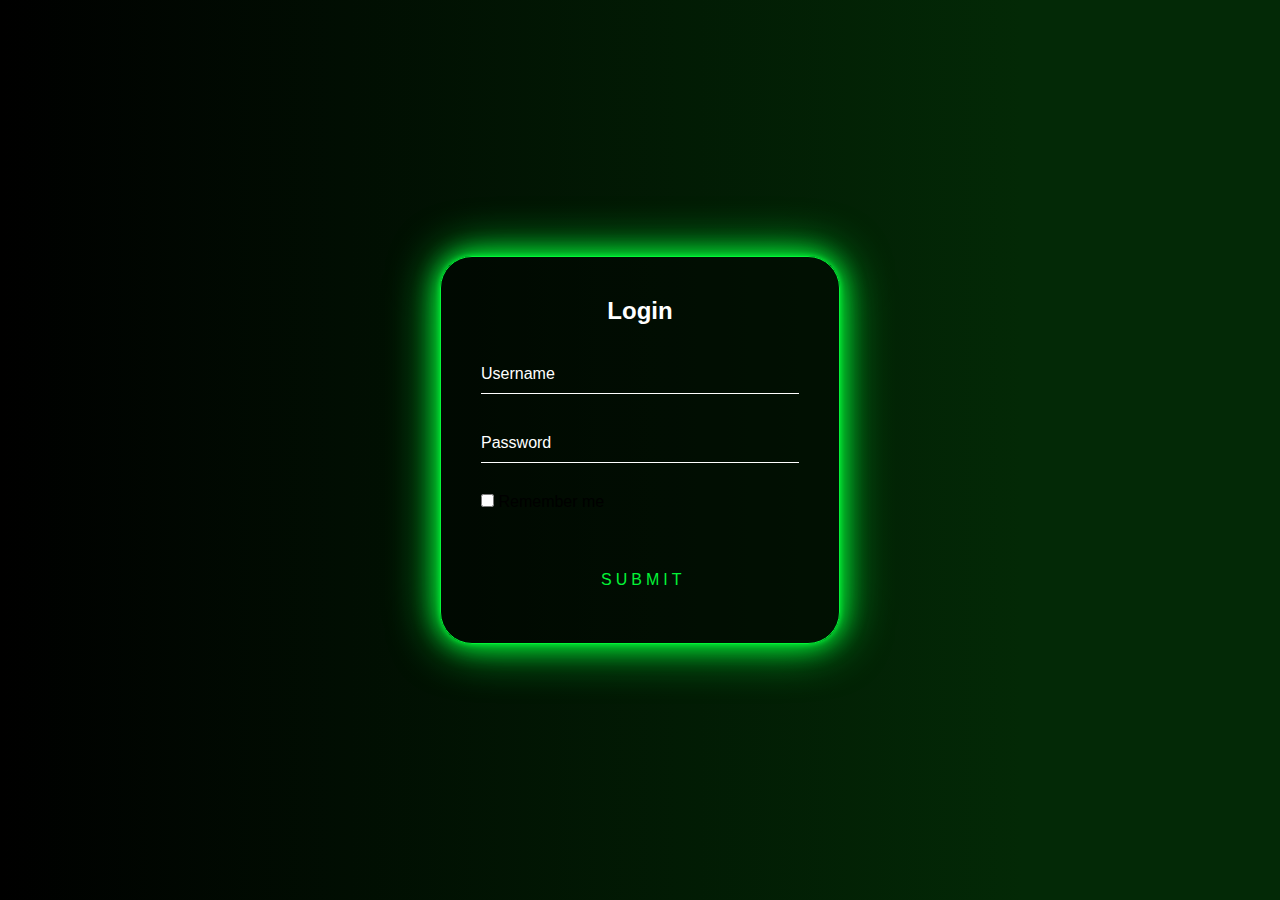
<file: Html,Css-Project/neon login page/index.html>
<!DOCTYPE html>
<html lang="en">
<head>
    <meta charset="UTF-8">
    <meta name="viewport" content="width=device-width, initial-scale=1.0">
    <title> Neon Login-Page</title>
    <link rel="stylesheet" href="style.css">
</head>
<body>
    <div class="login-box">
        <h2>Login</h2>
        <form action="submit">

            <div class="user-box">
                <input type="text" required>
                <label for="">Username</label>
            </div>

            <div class="user-box">
                <input type="password" required>
                <label for="">Password</label>
            </div>

            <div class="remeber">
                <input type="checkbox">
                Remember me
            </div>

            <a href="#">
                <span></span>
                <span></span>
                <span></span>
                <span></span>
                submit
            </a>
        </form>
    </div>
</body>
</html>
</file>
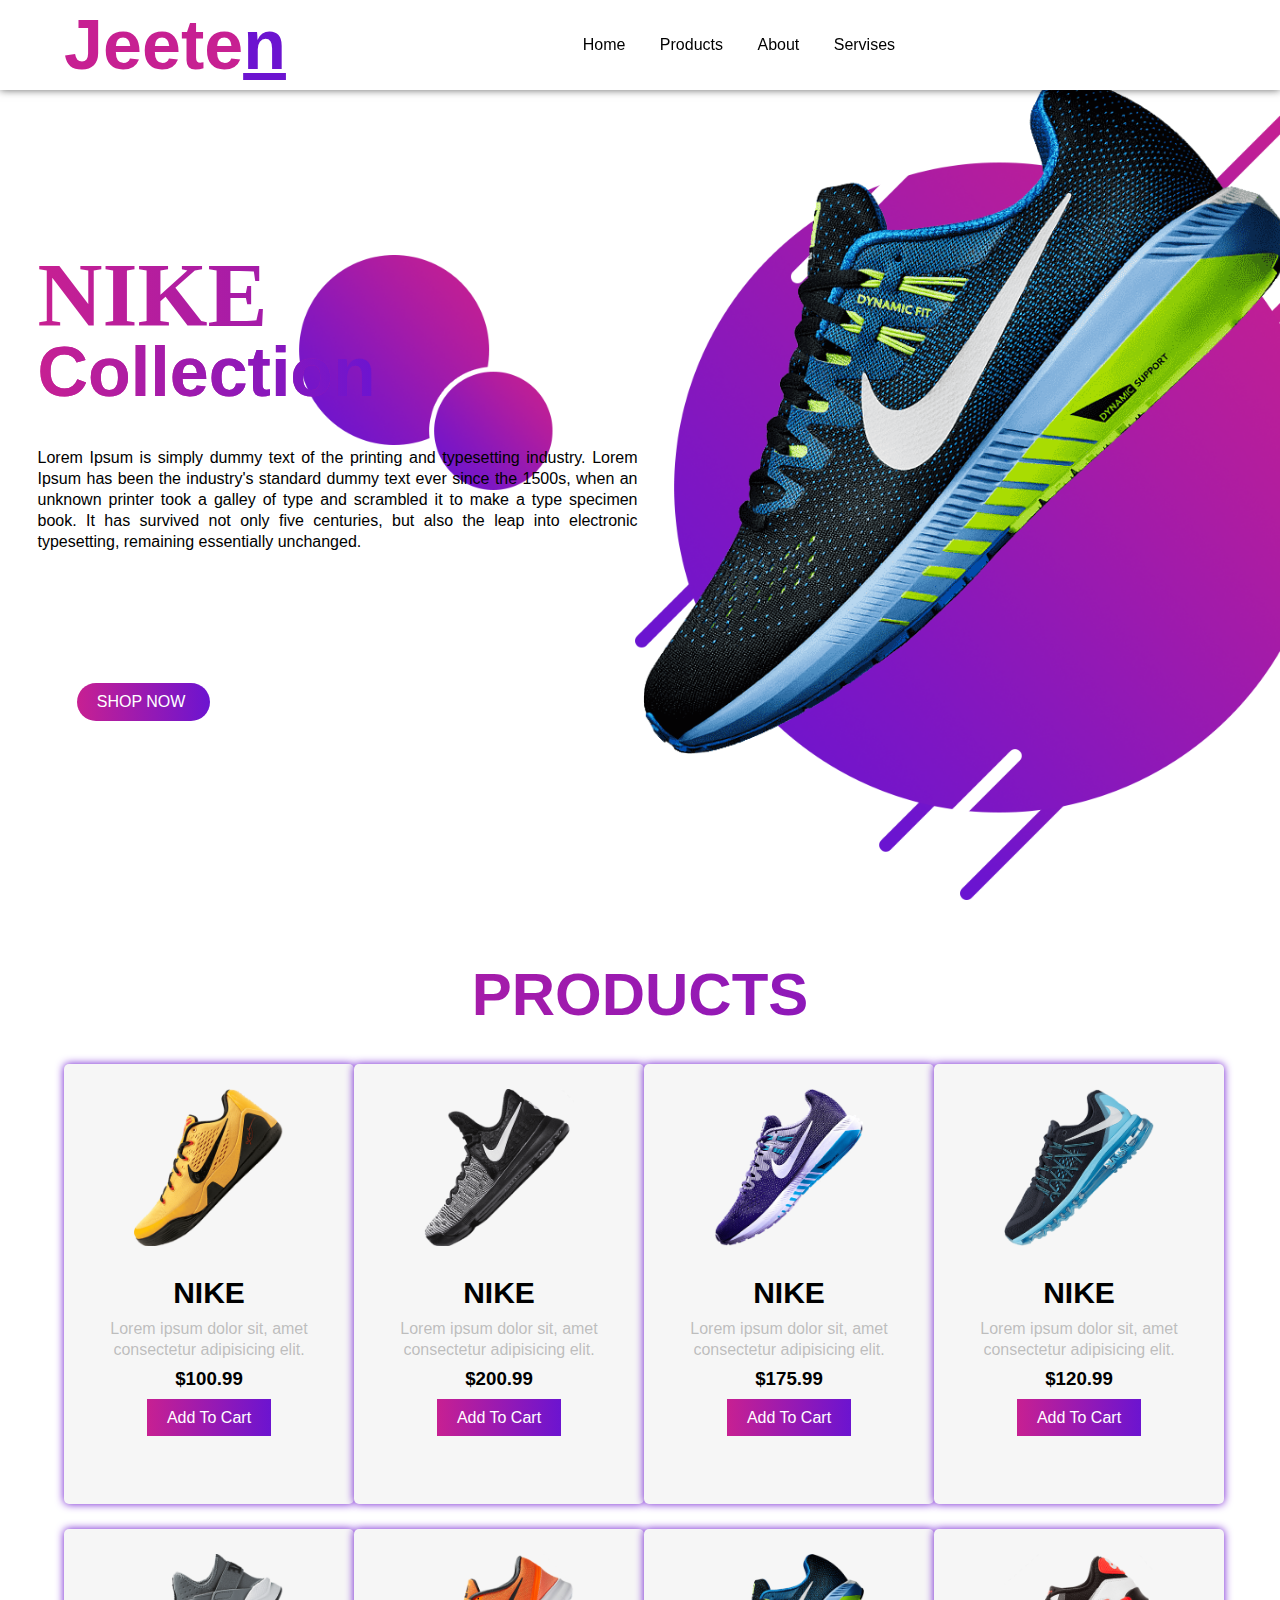
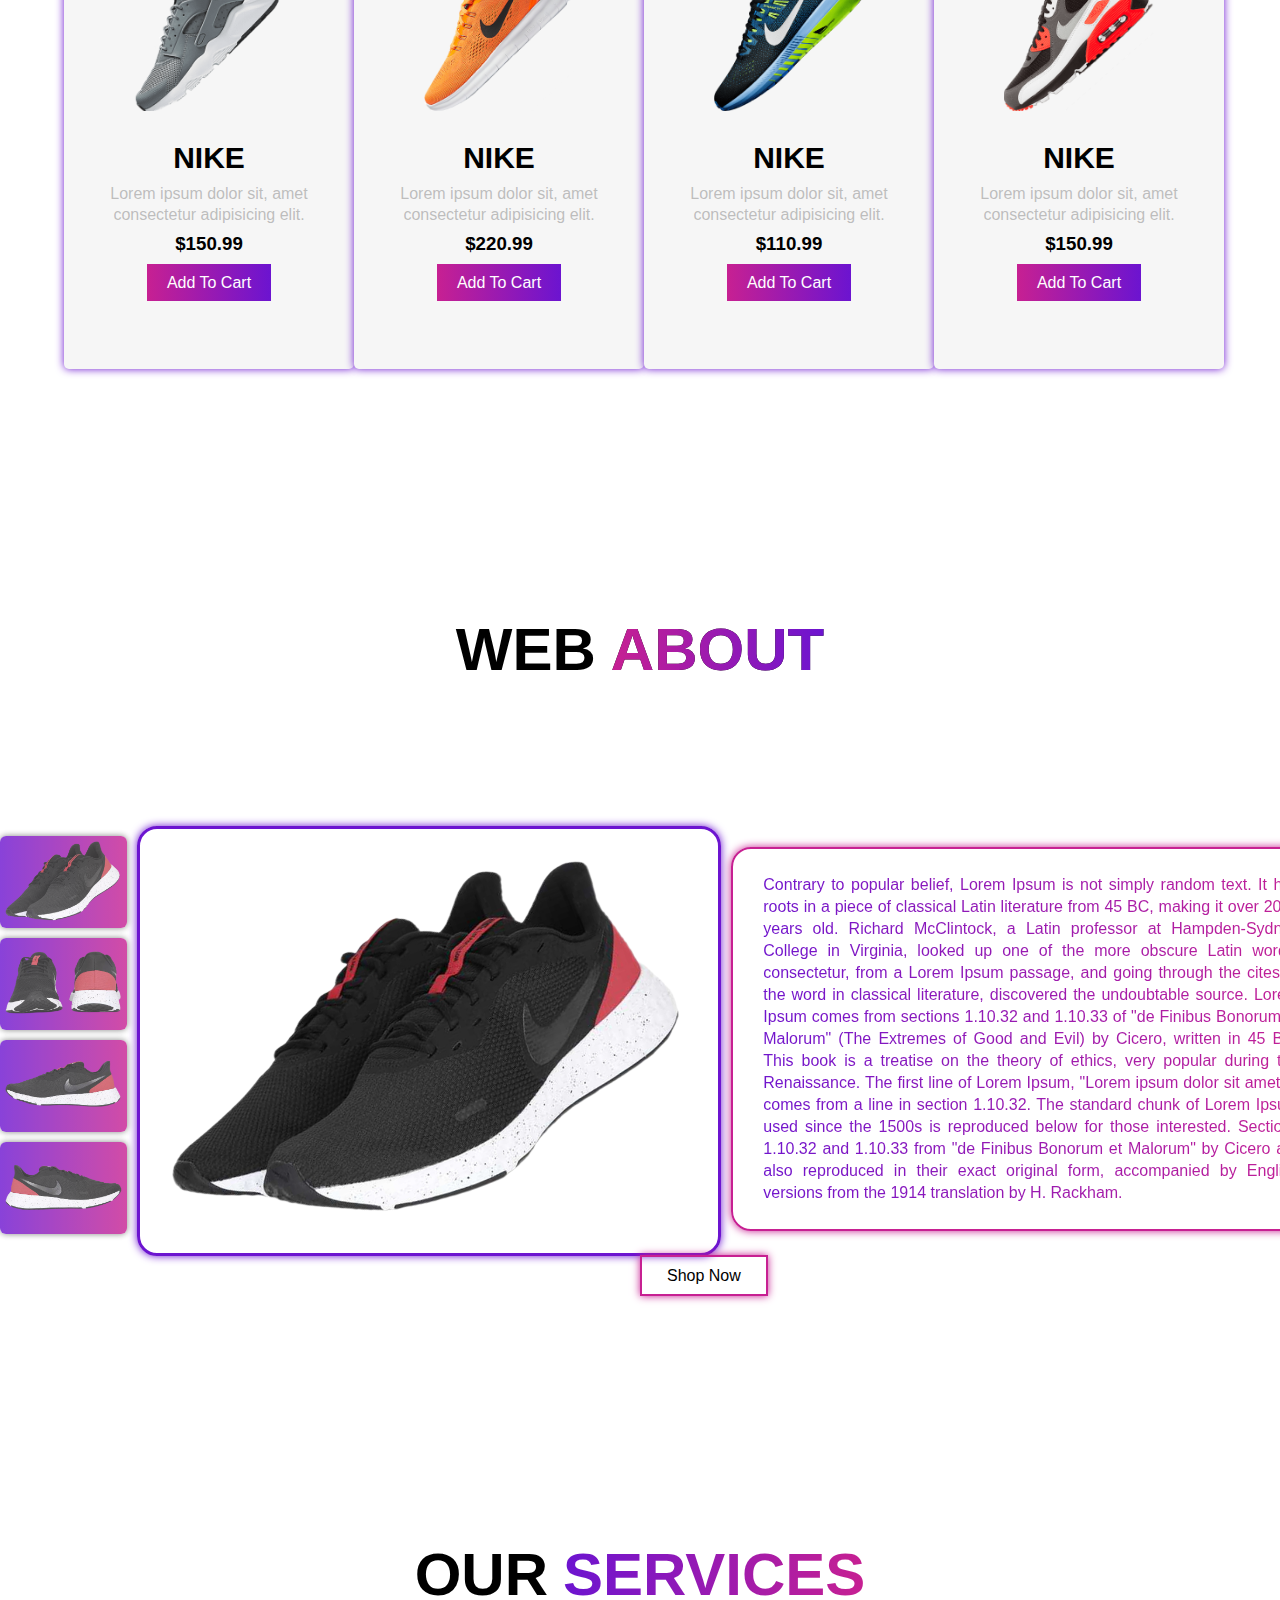
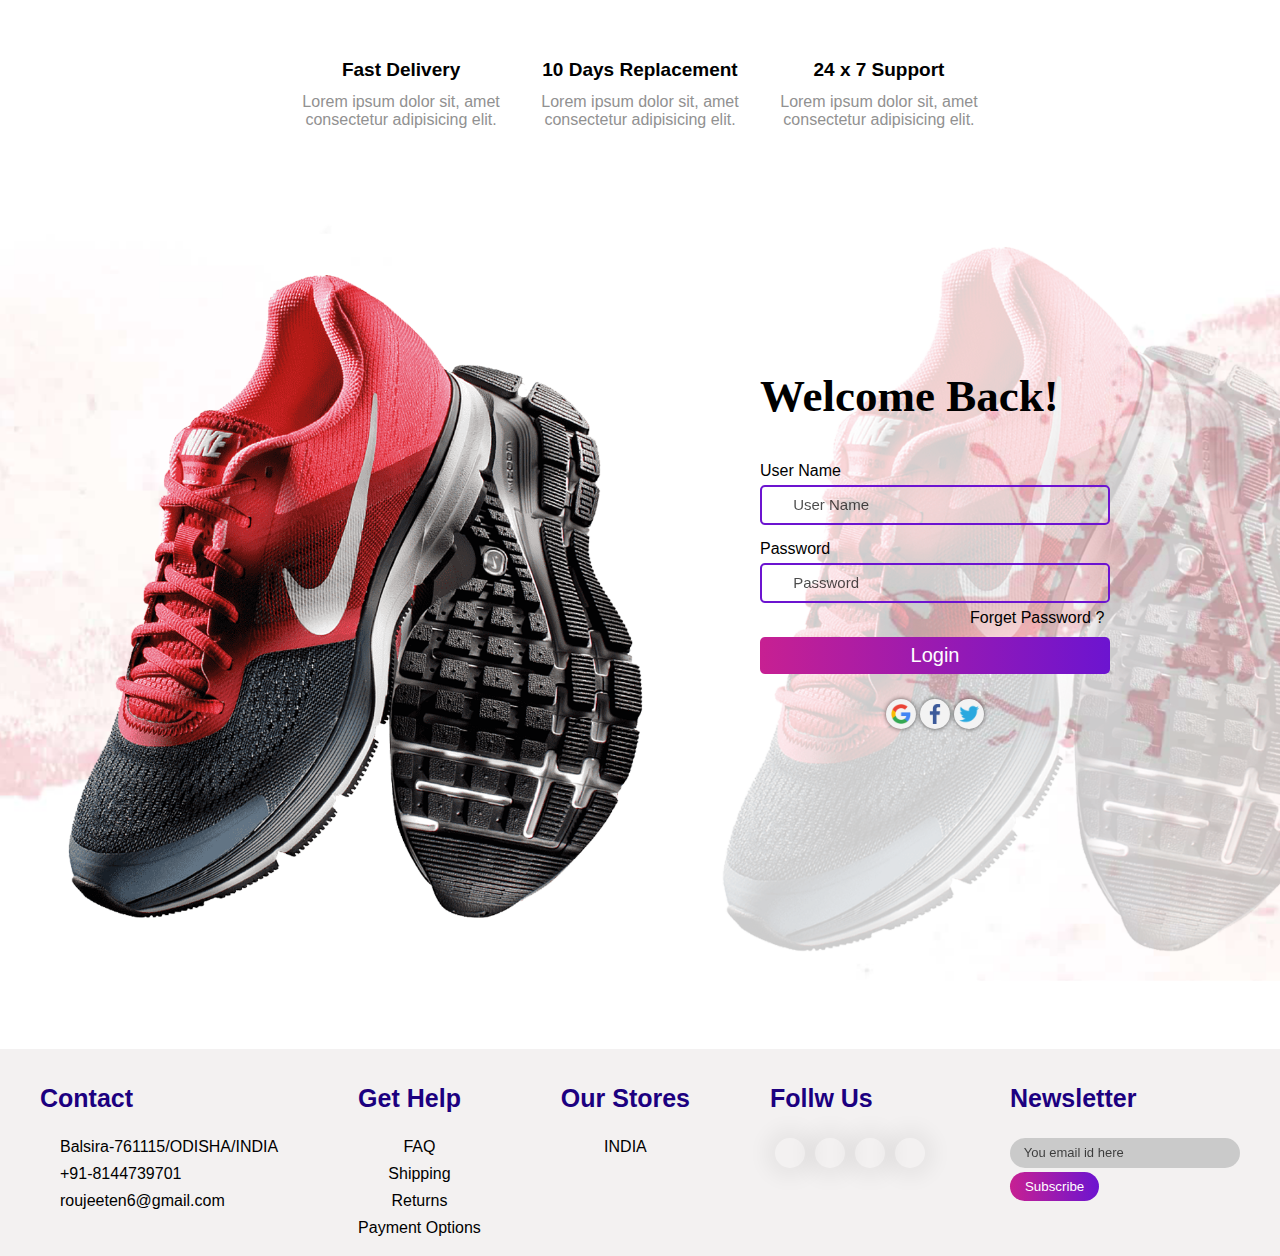
<file: Html,Css-Project/shoes website/index.html>
<!DOCTYPE html>
<html lang="en">
<head>
    <meta charset="UTF-8">
    <meta http-equiv="X-UA-Compatible" content="IE=edge">
    <meta name="viewport" content="width=device-width, initial-scale=1.0">
    <title>Nike - Just Do It </title>
    <link rel="stylesheet" href="style.css">
    <link rel="shortcut icon" href="image/logo.png">
    <link rel="stylesheet" href="https://cdnjs.cloudflare.com/ajax/libs/font-awesome/6.1.1/css/all.min.css" integrity="sha512-KfkfwYDsLkIlwQp6LFnl8zNdLGxu9YAA1QvwINks4PhcElQSvqcyVLLD9aMhXd13uQjoXtEKNosOWaZqXgel0g==" crossorigin="anonymous" referrerpolicy="no-referrer" />
</head>
<body>

    <section>
        <nav>
            <div class="logo">
                <h1>Jeete<span>n</span></h1>
            </div>

            <ul>
                <li><a href="#Home">Home</a></li>
                <li><a href="#Products">Products</a></li>
                <li><a href="#About">About</a></li>
                <li><a href="#Servises">Servises</a></li>
            </ul>

            <div class="icons">
                <i class="fa-solid fa-heart"></i>
                <i class="fa-solid fa-cart-shopping"></i>
                <i class="fa-solid fa-user"></i>
            </div>

        </nav>

        <div class="main" id="Home">
            <div class="main_content">
                <div class="main_text">
                    <h1>NIKE<br><span>Collection</span></h1>
                    <p>
                        Lorem Ipsum is simply dummy text of the printing and typesetting industry. Lorem Ipsum has 
                        been the industry's standard dummy text ever since the 1500s, when an unknown printer took 
                        a galley of type and scrambled it to make a type specimen book. It has survived not only 
                        five centuries, but also the leap into electronic typesetting, remaining essentially unchanged.
                    </p>
                </div>
                <div class="main_image">
                    <img src="image/shoes.png">
                </div>
            </div>
            <div class="social_icon">
                <i class="fa-brands fa-facebook-f"></i>
                <i class="fa-brands fa-twitter"></i>
                <i class="fa-brands fa-instagram"></i>
                <i class="fa-brands fa-linkedin-in"></i>
            </div>
            <div class="button">
                <a href="#">SHOP NOW</a>
                <i class="fa-solid fa-chevron-right"></i>
            </div>
        </div>

    </section>


    <!--Products-->

    <div class="products" id="Products">
        <h1>Products</h1>

        <div class="box">
            <div class="card">

                <div class="small_card">
                    <i class="fa-solid fa-heart"></i>
                    <i class="fa-solid fa-share"></i>
                </div>

                <div class="image">
                    <img src="image/shoes1.png">
                </div>

                <div class="products_text">
                    <h2>NIKE</h2>
                    <p>
                        Lorem ipsum dolor sit, amet consectetur adipisicing elit.
                    </p>
                    <h3>$100.99</h3>
                    <div class="products_star">
                        <i class="fa-solid fa-star"></i>
                        <i class="fa-solid fa-star"></i>
                        <i class="fa-solid fa-star"></i>
                        <i class="fa-solid fa-star"></i>
                        <i class="fa-solid fa-star"></i>
                    </div>
                    <a href="#" class="btn">Add To Cart</a>
                </div>

            </div>

            <div class="card">

                <div class="small_card">
                    <i class="fa-solid fa-heart"></i>
                    <i class="fa-solid fa-share"></i>
                </div>

                <div class="image">
                    <img src="image/shoes2.png">
                </div>

                <div class="products_text">
                    <h2>NIKE</h2>
                    <p>
                        Lorem ipsum dolor sit, amet consectetur adipisicing elit.
                    </p>
                    <h3>$200.99</h3>
                    <div class="products_star">
                        <i class="fa-solid fa-star"></i>
                        <i class="fa-solid fa-star"></i>
                        <i class="fa-solid fa-star"></i>
                        <i class="fa-solid fa-star"></i>
                        <i class="fa-solid fa-star-half-stroke"></i>
                    </div>
                    <a href="#" class="btn">Add To Cart</a>
                </div>

            </div>

            <div class="card">

                <div class="small_card">
                    <i class="fa-solid fa-heart"></i>
                    <i class="fa-solid fa-share"></i>
                </div>

                <div class="image">
                    <img src="image/shoes3.png">
                </div>

                <div class="products_text">
                    <h2>NIKE</h2>
                    <p>
                        Lorem ipsum dolor sit, amet consectetur adipisicing elit.
                    </p>
                    <h3>$175.99</h3>
                    <div class="products_star">
                        <i class="fa-solid fa-star"></i>
                        <i class="fa-solid fa-star"></i>
                        <i class="fa-solid fa-star"></i>
                        <i class="fa-solid fa-star-half-stroke"></i>
                        <i class="fa-regular fa-star"></i>
                    </div>
                    <a href="#" class="btn">Add To Cart</a>
                </div>

            </div>

            <div class="card">

                <div class="small_card">
                    <i class="fa-solid fa-heart"></i>
                    <i class="fa-solid fa-share"></i>
                </div>

                <div class="image">
                    <img src="image/shoes4.png">
                </div>

                <div class="products_text">
                    <h2>NIKE</h2>
                    <p>
                        Lorem ipsum dolor sit, amet consectetur adipisicing elit.
                    </p>
                    <h3>$120.99</h3>
                    <div class="products_star">
                        <i class="fa-solid fa-star"></i>
                        <i class="fa-solid fa-star"></i>
                        <i class="fa-solid fa-star"></i>
                        <i class="fa-solid fa-star"></i>
                        <i class="fa-regular fa-star"></i>
                    </div>
                    <a href="#" class="btn">Add To Cart</a>
                </div>

            </div>

            <div class="card">

                <div class="small_card">
                    <i class="fa-solid fa-heart"></i>
                    <i class="fa-solid fa-share"></i>
                </div>

                <div class="image">
                    <img src="image/shoes5.png">
                </div>

                <div class="products_text">
                    <h2>NIKE</h2>
                    <p>
                        Lorem ipsum dolor sit, amet consectetur adipisicing elit.
                    </p>
                    <h3>$150.99</h3>
                    <div class="products_star">
                        <i class="fa-solid fa-star"></i>
                        <i class="fa-solid fa-star"></i>
                        <i class="fa-solid fa-star"></i>
                        <i class="fa-solid fa-star"></i>
                        <i class="fa-solid fa-star"></i>
                    </div>
                    <a href="#" class="btn">Add To Cart</a>
                </div>

            </div>

            <div class="card">

                <div class="small_card">
                    <i class="fa-solid fa-heart"></i>
                    <i class="fa-solid fa-share"></i>
                </div>

                <div class="image">
                    <img src="image/shoes6.png">
                </div>

                <div class="products_text">
                    <h2>NIKE</h2>
                    <p>
                        Lorem ipsum dolor sit, amet consectetur adipisicing elit.
                    </p>
                    <h3>$220.99</h3>
                    <div class="products_star">
                        <i class="fa-solid fa-star"></i>
                        <i class="fa-solid fa-star"></i>
                        <i class="fa-solid fa-star"></i>
                        <i class="fa-solid fa-star"></i>
                        <i class="fa-regular fa-star-half-stroke"></i>
                    </div>
                    <a href="#" class="btn">Add To Cart</a>
                </div>

            </div>

            <div class="card">

                <div class="small_card">
                    <i class="fa-solid fa-heart"></i>
                    <i class="fa-solid fa-share"></i>
                </div>

                <div class="image">
                    <img src="image/shoes.png">
                </div>

                <div class="products_text">
                    <h2>NIKE</h2>
                    <p>
                        Lorem ipsum dolor sit, amet consectetur adipisicing elit.
                    </p>
                    <h3>$110.99</h3>
                    <div class="products_star">
                        <i class="fa-solid fa-star"></i>
                        <i class="fa-solid fa-star"></i>
                        <i class="fa-solid fa-star"></i>
                        <i class="fa-regular fa-star"></i>
                        <i class="fa-regular fa-star"></i>
                    </div>
                    <a href="#" class="btn">Add To Cart</a>
                </div>

            </div>

            <div class="card">

                <div class="small_card">
                    <i class="fa-solid fa-heart"></i>
                    <i class="fa-solid fa-share"></i>
                </div>

                <div class="image">
                    <img src="image/shoes7.png">
                </div>

                <div class="products_text">
                    <h2>NIKE</h2>
                    <p>
                        Lorem ipsum dolor sit, amet consectetur adipisicing elit.
                    </p>
                    <h3>$150.99</h3>
                    <div class="products_star">
                        <i class="fa-solid fa-star"></i>
                        <i class="fa-solid fa-star"></i>
                        <i class="fa-solid fa-star"></i>
                        <i class="fa-solid fa-star"></i>
                        <i class="fa-regular fa-star-half-stroke"></i>
                    </div>
                    <a href="#" class="btn">Add To Cart</a>
                </div>

            </div>

        </div>
    </div>



    <!--About-->

    <div class="about" id="About">
        
        <h1>Web<span>About</span></h1>

        <div class="about_main">
            <div class="about_image">
                <div class="about_small_image">
                    <img src="image/red_shoes1.png" onclick="functio(this)">
                    <img src="image/red_shoes2.png" onclick="functio(this)">
                    <img src="image/red_shoes3.png" onclick="functio(this)">
                    <img src="image/red_shoes4.png" onclick="functio(this)">
                </div>

                <div class="image_contaner">
                    <img src="image/red_shoes1.png" id="imagebox">
                </div>

            </div>

            <div class="about_text">
                <p>
                    Contrary to popular belief, Lorem Ipsum is not simply random text. It has roots in a piece of classical 
                    Latin literature from 45 BC, making it over 2000 years old. Richard McClintock, a Latin professor at 
                    Hampden-Sydney College in Virginia, looked up one of the more obscure Latin words, consectetur, from a 
                    Lorem Ipsum passage, and going through the cites of the word in classical literature, discovered the 
                    undoubtable source. Lorem Ipsum comes from sections 1.10.32 and 1.10.33 of "de Finibus Bonorum et Malorum" 
                    (The Extremes of Good and Evil) by Cicero, written in 45 BC. This book is a treatise on the theory of ethics, 
                    very popular during the Renaissance. The first line of Lorem Ipsum, "Lorem ipsum dolor sit amet..", comes 
                    from a line in section 1.10.32. The standard chunk of Lorem Ipsum used since the 1500s is reproduced below 
                    for those interested. Sections 1.10.32 and 1.10.33 from "de Finibus Bonorum et Malorum" by Cicero are also 
                    reproduced in their exact original form, accompanied by English versions from the 1914 translation by H. Rackham.
                </p>
            </div>

        </div>

        <a href="#" class="about_btn">Shop Now</a>

        <script>
            function functio(small){
                var full = document.getElementById("imagebox")
                full.src = small.src
            }
        </script>
        
    </div>



   


    <!--Services-->

    <div class="services" id="Servises">
        <h1>our<span>services</span></h1>

        <div class="services_cards">
            <div class="services_box">
                <i class="fa-solid fa-truck-fast"></i>
                <h3>Fast Delivery</h3>
                <p>
                    Lorem ipsum dolor sit, amet consectetur adipisicing elit.
                </p>
            </div>

            <div class="services_box">
                <i class="fa-solid fa-rotate-left"></i>
                <h3>10 Days Replacement</h3>
                <p>
                    Lorem ipsum dolor sit, amet consectetur adipisicing elit.
                </p>
            </div>

            <div class="services_box">
                <i class="fa-solid fa-headset"></i>
                <h3>24 x 7 Support</h3>
                <p>
                    Lorem ipsum dolor sit, amet consectetur adipisicing elit.
                </p>
            </div>
        </div>

    </div>



    <!--Login Form-->
    
    <div class="login_form">
        <div class="left">
            <img src="image/logshoes.png">
        </div>

        <div class="right">
            <h1>Welcome Back!</h1>

            <form action="#" method="post">
                <p>User Name</p>
                <div class="user">
                    <i class="fa-solid fa-user"></i>
                    <input type="text" name="user" placeholder="User Name" class="username">
                </div>

                <p class="passworg_tag">Password</p>
                <div class="password">
                    <i class="fa-solid fa-lock"></i>
                    <input type="text" name="password" placeholder="Password">
                </div>

                <p class="forget">Forget Password ?</p>

                <button type="submit">Login</button>
                <div class="loging_icon">
                    <a href="#"><img src="image/google.png"></a>
                    <a href="#"><img src="image/facebook.png"></a>
                    <a href="#"><img src="image/twitter.png"></a>
                </div>

            </form>

        </div>

    </div>



    <!--Footer-->

    <footer>
        <div class="footer_main">
            <div class="tag">
                <h1>Contact</h1>
                <a href="#"><i class="fa-solid fa-house"></i>Balsira-761115/ODISHA/INDIA</a>
                <a href="#"><i class="fa-solid fa-phone"></i>+91-8144739701</a>
                <a href="#"><i class="fa-solid fa-envelope"></i>roujeeten6@gmail.com</a>
            </div>

            <div class="tag">
                <h1>Get Help</h1>
                <a href="#" class="center">FAQ</a>
                <a href="#" class="center">Shipping</a>
                <a href="#" class="center">Returns</a>
                <a href="#" class="center">Payment Options</a>
            </div>

            <div class="tag">
                <h1>Our Stores</h1>
                <a href="#" class="center">INDIA</a>
                <a href="#" class="center"></a>
                <a href="#" class="center"></a>
                <a href="#" class="center"></a>
            </div>

            <div class="tag">
                <h1>Follw Us</h1>
                <div class="social_link">
                    <a href="#"><i class="fa-brands fa-facebook-f"></i></a>
                    <a href="#"><i class="fa-brands fa-twitter"></i></a>
                    <a href="#"><i class="fa-brands fa-instagram"></i></a>
                    <a href="#"><i class="fa-brands fa-linkedin-in"></i></a>                    
                </div>
            </div>

            <div class="tag">
                <h1>Newsletter</h1>
                <div class="search_bar">
                    <input type="text" placeholder="You email id here">
                    <button type="submit">Subscribe</button>
                </div>
            </div>

        </div>
    </footer>

    
</body>
</html>
</file>
<file: Html,Css-Project/neon login page/style.css>
*{
    margin: 0;
    padding: 0;
    font-family: Arial, Helvetica, sans-serif;
    box-sizing: border-box;
}
html{
    height: 100%;

}
body{
    background: rgb(0,0,0);
    background: linear-gradient(90deg, rgba(0,0,0,1) 0%,rgb(3,41,6) 80%);
}
.login-box{
    position: absolute;
    top: 50%;
    left: 50%;
    width: 400px;
    padding: 40px;
    transform: translate(-50%,-50%);
    background-color: rgba(0,0,0,0.5);


    border: 10px;
    border-radius: 2em;
    border: 1px solid #03f437;
    box-shadow: 0 0 5px #03f437,
                0 0 25px #03f437,
                0 0 50px #03f437;
    transition: .5s ease;            

}

.login-box h2{
    margin: 0 0 30px;
    padding: 0;
    color: white;
    text-align: center;
}

.login-box .user-box{
    position: relative;
}
.login-box .user-box input{
    width: 100%;
    padding: 10px 0;
    font-size: 16px;
    color: white;
    margin-bottom: 30px;
    border: none;
    border-bottom: 1px solid white;
    outline: none;
    background-color: transparent;
}
.login-box .user-box label{
    position: absolute;
    top: 0;
    left: 0;
    padding: 10px 0;
    font-size: 16px;
    color: white;
    pointer-events: none;
    transition: .5s ease;

}

.login-box .user-box input:focus ~ label,
.login-box .user-box input:valid ~ label{
    top: -20px;
    left: 0;
    color: #03f437;
    font-size: 12px;
}

.login-box form a{
    margin: 0 auto;
    position: relative;
    display: inline-block;
    padding: 10px 120px;
    color: #03f437;
    font-size: 16px;
    border-radius: 25px;
    text-decoration: none;
    text-transform: uppercase;
    overflow: hidden;
    transition: .5s;
    margin-top: 50px;
    letter-spacing: 4px;
}

.login-box a:hover{
    background-color: #03f437;
    color: white;
    border: 5px;

    box-shadow: 0 0 5px #03f437,
                0 0 25px #03f437,
                0 0 50px #03f437,
                0 0 100px #03f437,
}

.login-box a span{
    position: absolute;
    display: block;
}

.remember{
    color: white;
}
</file>
<file: Html,Css-Project/shoes website/style.css>
*{
    margin: 0;
    padding: 0;
    box-sizing: border-box;
    font-family: sans-serif;
}

html{
    scroll-behavior: smooth;
}

::-webkit-scrollbar{
    width: 15px;
}

::-webkit-scrollbar-track{
    border-radius: 5px;
    box-shadow: inset 0 0 10px rgba(0,0,0,0.25);
}

::-webkit-scrollbar-thumb{
    border-radius: 5px;
    background: linear-gradient(to top, #c72092 , #6c14d0);
}

section{
    width: 100%;
    height: 100vh;
    background-image: url(image/bg1.png);
    background-size: cover;
    background-position: center;
}

section nav{
    display: flex;
    align-items: center;
    justify-content: space-around;
    box-shadow: 0 0 8px rgba(0,0,0,0.6);
    background: white;
    position: fixed;
    top: 0;
    left: 0;
    right: 0;
    z-index: 100;
}

section nav .logo{
    font-size: 35px;
    color: #c72092;
    margin: 5px 0;
    cursor: pointer;
    position: relative;
    left: -4%;
}

section nav .logo span{
    color: #6c14d0;
    text-decoration: underline;
}

section nav ul{
    list-style: none;
}

section nav ul li{
    display: inline-block;
    margin: 5px 15px;
}

section nav ul li a{
    text-decoration: none;
    color: black;
    transition: 0.2s;
}

section nav ul li a:hover{
    color: #c72092;
}

section nav .icons i{
    margin: 0 4px;
    cursor: pointer;
    font-size: 18px;
    transition: 0.3s;
}

section nav .icons i:hover{
    color: #c72092;
}

section .main .main_content{
    display: flex;
    align-items: center;
    justify-content: space-around;
}

section .main .main_content .main_text h1{
    font-size: 90px;
    line-height: 70px;
    font-family: pyxidium quick;
    background: linear-gradient(to right, #c72092,#6c14d0);
    -webkit-background-clip: text;
    -webkit-text-fill-color: transparent;
    position: relative;
    top: 45px;
    left: 5%;
}

section .main .main_content .main_text h1 span{
    font-size: 70px;
    background: linear-gradient(to right, #c72092,#6c14d0);
    -webkit-background-clip: text;
    -webkit-text-fill-color: transparent;
}

section .main .main_content .main_text p{
    width: 600px;
    text-align: justify;
    line-height: 21px;
    position: relative;
    top: 85px;
    left: 5%;
}

section .main .main_content .main_image img{
    width: 650px;
    position: relative;
    left: 20px;
    top: 75px;
}

section .main .social_icon{
    position: absolute;
    top: 50%;
    left: 98%;
    transform: translate(-50%,-50%);
    font-size: 19px;
}

section .main .social_icon i{
    margin: 8px 0;
    cursor: pointer;
    transition: 0.3s;
}

section .main .social_icon i:hover{
    color: #c72092;
}

section .main .button{
    position: absolute;
    left: 6%;
    padding: 10px 20px;
    border-radius: 30px;
    background: linear-gradient(to right,#c72092 , #6c14d0);
}

section .main .button a{
    color: white;
    text-decoration: none;
}

section .main .button i{
    color: white;
    margin-left: 5px;
    transition: 0.3s;
}

section .main .button:hover i{
    transform: translateX(6px);
}



/*Products*/

.products{
    width: 100%;
    height: 140vh;
    padding: 25px 0;
}

.products h1{
    margin: 35px 0;
    font-size: 60px;
    display: flex;
    align-items: center;
    justify-content: center;
    text-transform: uppercase;
    background: linear-gradient(to right, #c72092,#6c14d0);
    -webkit-background-clip: text;
    -webkit-text-fill-color: transparent;    
}

.products .box{
    width: 90%;
    margin: 0 auto;
    display: grid;
    grid-template-columns: 1fr 1fr 1fr 1fr;
    grid-gap: 25px 0;
}

.products .box .card{
    width: 290px;
    height: 440px;
    box-shadow: 0 0 8px #6c14d0;
    border-radius: 5px;
    text-align: center;
    padding: 10px 20px;
    background: #f6f6f6;
}

.products .box .card .small_card{
    display: flex;
    flex-flow: column;
    position: absolute;
    margin: 10px 0;
    transform: translateX(-20px);
    transition: 0.3s;
    opacity: 0;
}

.products .box .card:hover .small_card{
    transform: translateX(2px);
    cursor: pointer;
    opacity: 1;
}

.products .box .card .image{
    display: flex;
    align-items: center;
    justify-content: center;
}

.products .box .card .image img{
    width: 150px;
    margin: 15px 0;
    transition: 0.3s;
}

.products .box .card:hover .image img{
    transform: scale(1.1);
}

.products .box .card .small_card i{
    width: 45px;
    height: 45px;
    border-radius: 5px;
    font-size: 18px;
    margin: 2px 0;
    line-height: 40px;
    border: 2px solid #999999;
    transition: 0.2s;
}

.products .box .card .small_card i:hover{
    color: #c72092;
}

.products .box .card .products_text h2{
    font-size: 30px;
    margin-top: 15px;
}

.products .box .card .products_text p{
    color: #91919191;
    line-height: 21px;
    margin: 8px 0;
}

.products .box .card .products_text h3{
    margin: 7px 0;
}

.products .box .card .products_text .products_star{
    color: orange;
    margin-bottom: 19px;
    cursor: pointer;
}

.products .box .card .products_text .btn{
    text-decoration: none;
    padding: 10px 20px;
    background: linear-gradient(to right, #c72092 , #6c14d0);
    color: white;
}


/*About*/

.about{
    width: 100%;
    height: 100vh;
    padding: 35px 0;
}

.about h1{
    font-size: 60px;
    margin-top: 20px;
    display: flex;
    align-items: center;
    justify-content: center;
    background: black;
    -webkit-background-clip: text;
    -webkit-text-fill-color: transparent;
    text-transform: uppercase;
}

.about h1 span{
    background: linear-gradient(to right, #c72092 , #6c14d0);
    -webkit-background-clip: text;
    -webkit-text-fill-color: transparent;
    margin-left: 15px;
}

.about .about_main{
    position: relative;
    top: 40%;
    left: 50%;
    transform: translate(-50%,-50%);
    display: flex;
    justify-content: space-around;
    align-items: center;
}

.about .about_main .about_image{
    display: flex;
    margin-top: 50px;
}

.about .about_main .about_image .about_small_image{
    display: flex;
    flex-direction: column;
    position: relative;
    top: 15px;
}

.about .about_main .about_image .about_small_image img{
    height: 92px;
    margin: 5px 0;
    cursor: pointer;
    background: linear-gradient(to right, #6c14d0 , #c72092);
    display: block;
    border-radius: 6px;
    padding: 5px 5px;
    box-shadow: 0 0 6px rgba(0,0,0,0.6);
    opacity: 0.8;
    transition: 0.3s;
}

.about .about_main .about_image .about_small_image img:hover{
    opacity: 1;
}

.about .about_main .image_contaner{
    padding: 10px;
    display: flex;
}

.about .about_main .image_contaner img{
    border: 3px solid #6c14d0;
    border-radius: 20px;
    height: 430px;
    padding: 30px;
    box-shadow: 0 0 8px #6c14d0;
}

.about .about_main .about_text{
    margin-top: 45px;
}

.about .about_main .about_text p{
    background: linear-gradient(to left, #c72092 , #6c14d0);
    -webkit-background-clip: text;
    -webkit-text-fill-color: transparent;
    line-height: 22px;
    width: 600px;
    text-align: justify;
    padding: 25px 30px;
    border: 2px solid #c72092;
    border-radius: 20px;
    box-shadow: 0 0 8px #c72092;
}

.about .about_btn{
    color: black;
    background: none;
    position: relative;
    top: 10%;
    left: 50%;
    transform: translate(-50% , -50%);
    padding: 10px 25px;
    border: 2px solid #c72092;
    text-decoration: none;
    box-shadow: 0 0 8px #c72092;
    transition: 0.5s;
}

.about .about_btn:hover{
    border: 2px solid transparent;
    background: #c72092;
    color: white;
}




/*Services*/

.services{
    width: 70%;
    margin: 0 auto;
    text-align: center;
    padding: 80px 0 10px 0;
}

.services h1{
    font-size: 60px;
    text-transform: uppercase;
}

.services h1 span{
    margin-left: 15px;
    background: linear-gradient(to left, #c72092 , #6c14d0);
    -webkit-background-clip: text;
    -webkit-text-fill-color: transparent;    
}

.services .services_cards{
    width: 80%;
    margin: 0 auto;
    display: flex;
    align-items: center;
    justify-content: space-between;
    position: relative;
    top: 50px;
}

.services .services_box i{
    font-size: 60px;
    color: orange;
    margin: 20px 0;
    cursor: pointer;
}

.services .services_box h3{
    margin-bottom: 12px;
    font-size: 19px;
}

.services .services_box p{
    text-align: center;
    color: #919191;
    margin-bottom: 60px;
}


/*Login Form*/

.login_form{
    width: 100%;
    height: 100vh;
    display: flex;
    justify-content: space-around;
    align-items: center;
    background-image: url(image/loging_bg.png);
    background-size: cover;
    background-position: center;
}

.login_form .left img{
    width: 650px;
}

.login_form .right{
    position: relative;
    top: -50px;
    left: -60px;
    padding: 50px 80px;
}

.login_form .right h1{
    font-family: prevattscriptssk;
    font-size: 45px;
    margin-bottom: 40px;
}

.login_form .right p{
    margin-bottom: 5px;
}

.login_form .right .user{
    border: 2px solid #6c14d0;
    border-radius: 5px;
    width: 350px;
    height: 40px;
    display: flex;
}

.login_form .right .user i{
    position: relative;
    top: 9px;
    left: 15px;
    color: #c72092;
}

.login_form .right .user .username{
    position: relative;
    left: 9%;
    width: 295px;
    background: none;
    outline: none;
    border: none;
    display: flex;
    font-size: 15px;
}

.login_form .right .passworg_tag{
    margin: 15px 0 5px 0;
}

.login_form .right .password{
    border: 2px solid #6c14d0;
    border-radius: 5px;
    width: 350px;
    height: 40px;
    display: flex;
}

.login_form .right .password i{
    position: relative;
    top: 9px;
    left: 15px;
    color: #c72092;
}

.login_form .right .password input{
    position: relative;
    left: 9%;
    width: 295px;
    background: none;
    border: none;
    outline: none;
    display: flex;
    font-size: 15px;
}

::-webkit-input-placeholder{
    color: black;
    opacity: 0.7;
}

.login_form .right .forget{
    position: relative;
    left: 60%;
    margin: 6px 0 10px 0;
    cursor: pointer;
}

.login_form .right button{
    width: 350px;
    color: white;
    padding: 7px 20px;
    border: none;
    border-radius: 5px;
    font-size: 20px;
    cursor: pointer;
    background: linear-gradient(to right, #c72092 , #6c14d0);
}

.login_form .right .loging_icon{
    display: flex;
    align-items: center;
    justify-content: center;
    margin-top: 25px;
}

.login_form .right .loging_icon a{
    width: 30px;
    height: 30px;
    margin: 0 2px;
    border-radius: 50%;
    background: #f3f3f3;
    box-shadow: 0 0 5px rgba(0,0,0,0.6);
}

.login_form .right .loging_icon img{
    width: 20px;
    margin: 5px 5px;
}


/*Footer*/

footer{
    width: 100%;
}

footer .footer_main{
    width: 100%;
    background: #f3f1f1;
    display: flex;
    justify-content: space-around;
}

footer .footer_main .tag{
    margin: 10px 0;
}

footer .footer_main .tag .center{
    text-align: center;
}

footer .footer_main .tag h1{
    font-size: 25px;
    margin: 25px 0;
    color: #1c0080;
}

footer .footer_main .tag a{
    display: block;
    color: black;
    text-decoration: none;
    margin: 9px 0;
}

footer .footer_main .tag a i{
    padding: 0 10px;
    transition: 0.3;
}

footer .footer_main .tag a i:hover{
    color: #c72092;
}

footer .footer_main .tag .social_link{
    display: flex;
}

footer .footer_main .tag .social_link a{
    width: 30px;
    height: 30px;
    border-radius: 50%;
    text-align: center;
    text-decoration: none;
    color: black;
    box-shadow: 0 0 20px 10px rgba(0,0,0,0.05);
    position: relative;
    margin: 0 5px;
    z-index: 10;
    overflow: hidden;
}

footer .footer_main .tag .social_link a .fa-brands{
    font-size: 15px;
    line-height: 30px;
    z-index: 10;
    position: relative;
    transition: 0.5s;
}

footer .footer_main .tag .social_link a:hover i{
    color: white;
}

footer .footer_main .tag .social_link a::after{
    content: '';
    width: 100%;
    height: 100%;
    top: 0;
    left: -90px;
    background: linear-gradient(-45deg, #c72092 , #6c14d0);
    position: absolute;
    z-index: -10;
    transition: 0.5s;
}

footer .footer_main .tag .social_link a:hover::after{
    left: 0;
}

footer .footer_main .tag .search_bar{
    width: 230px;
    height: 30px;
    background: rgb(202, 202, 202);
    border-radius: 25px;
}

footer .footer_main .tag .search_bar input{
    width: 200px;
    padding: 2px 0;
    position: relative;
    top: 17%;
    left: 6%;
    border: none;
    background: none;
    outline: none;
    font-size: 13px;
}

footer .footer_main .tag .search_bar button{
    padding: 7px 15px;
    background: linear-gradient(to right, #c72092 , #6c14d0);
    border: none;
    margin-top: 15px;
    border-radius: 25px;
    color: white;
    cursor: pointer;
}
</file>
